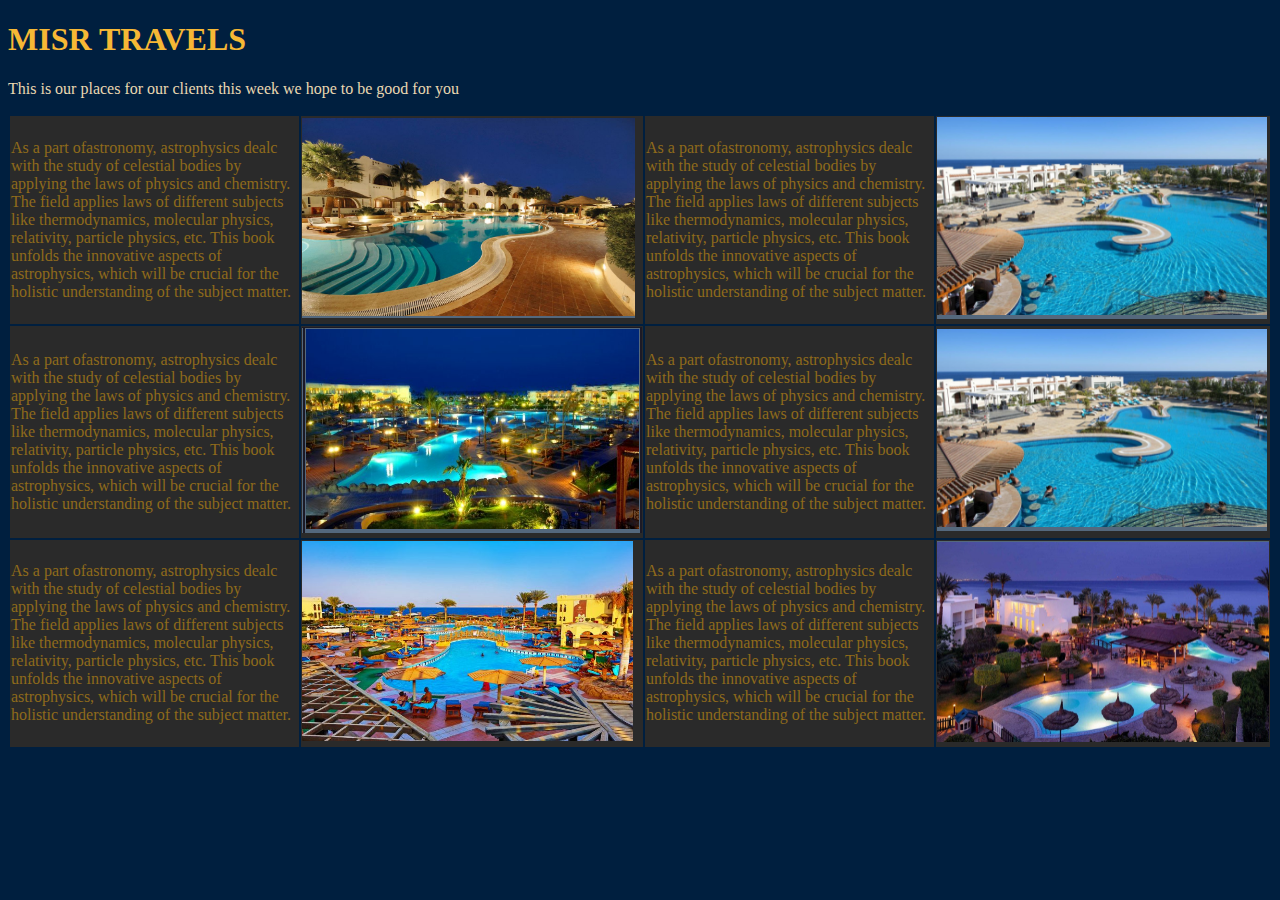
<file: 1st Assignment/index.html>
<!DOCTYPE html>
<html lang="en">

<head>
    <meta charset="UTF-8">
    <meta name="viewport" content="width=device-width, initial-scale=1.0">
    <title>1st Assignment</title>
</head>

<body style="background-color: #001F3F; color: #EAD8B1;">

    <h1 style=" color: #f6b835;">MISR TRAVELS</h1>
    <p>This is our places for our clients this week we hope to be good for you</p>
    <table >
        <tr style="background-color: #2a2a2a; color: #8f6a1b;">
            <td>
                As a part ofastronomy, astrophysics dealc with the
                study of celestial bodies by applying the laws of
                physics and chemistry. The field applies laws of
                different subjects like thermodynamics, molecular
                physics, relativity, particle physics, etc. This book
                unfolds the innovative aspects of astrophysics,
                which will be crucial for the holistic understanding
                of the subject matter.
            </td>
            <td>
                <img src="images/1st img.png" alt="astronomy image">
            </td>
            <td>
                As a part ofastronomy, astrophysics dealc with the
                study of celestial bodies by applying the laws of
                physics and chemistry. The field applies laws of
                different subjects like thermodynamics, molecular
                physics, relativity, particle physics, etc. This book
                unfolds the innovative aspects of astrophysics,
                which will be crucial for the holistic understanding
                of the subject matter.
            </td>
            <td>
                <img src="images/4th img.png" alt="astronomy image">
            </td>
        </tr>
        <tr style="background-color: #2a2a2a; color: #8f6a1b;">
            <td>
                As a part ofastronomy, astrophysics dealc with the
                study of celestial bodies by applying the laws of
                physics and chemistry. The field applies laws of
                different subjects like thermodynamics, molecular
                physics, relativity, particle physics, etc. This book
                unfolds the innovative aspects of astrophysics,
                which will be crucial for the holistic understanding
                of the subject matter.
            </td>
            <td>
                <img src="images/2nd img.png" alt="astronomy image">
            </td>
            <td>
                As a part ofastronomy, astrophysics dealc with the
                study of celestial bodies by applying the laws of
                physics and chemistry. The field applies laws of
                different subjects like thermodynamics, molecular
                physics, relativity, particle physics, etc. This book
                unfolds the innovative aspects of astrophysics,
                which will be crucial for the holistic understanding
                of the subject matter.
            </td>
            <td>
                <img src="images/4th img.png" alt="astronomy image">
            </td>
        </tr>
        <tr style="background-color: #2a2a2a; color: #8f6a1b;">
            <td>
                As a part ofastronomy, astrophysics dealc with the
                study of celestial bodies by applying the laws of
                physics and chemistry. The field applies laws of
                different subjects like thermodynamics, molecular
                physics, relativity, particle physics, etc. This book
                unfolds the innovative aspects of astrophysics,
                which will be crucial for the holistic understanding
                of the subject matter.
            </td>
            <td>
                <img src="images/3rd img.png" alt="astronomy image">
            </td>
            <td>
                As a part ofastronomy, astrophysics dealc with the
                study of celestial bodies by applying the laws of
                physics and chemistry. The field applies laws of
                different subjects like thermodynamics, molecular
                physics, relativity, particle physics, etc. This book
                unfolds the innovative aspects of astrophysics,
                which will be crucial for the holistic understanding
                of the subject matter.
            </td>
            <td>
                <img src="images/6th img.png" alt="astronomy image">
            </td>
        </tr>
    </table>

</body>

</html>
</file>
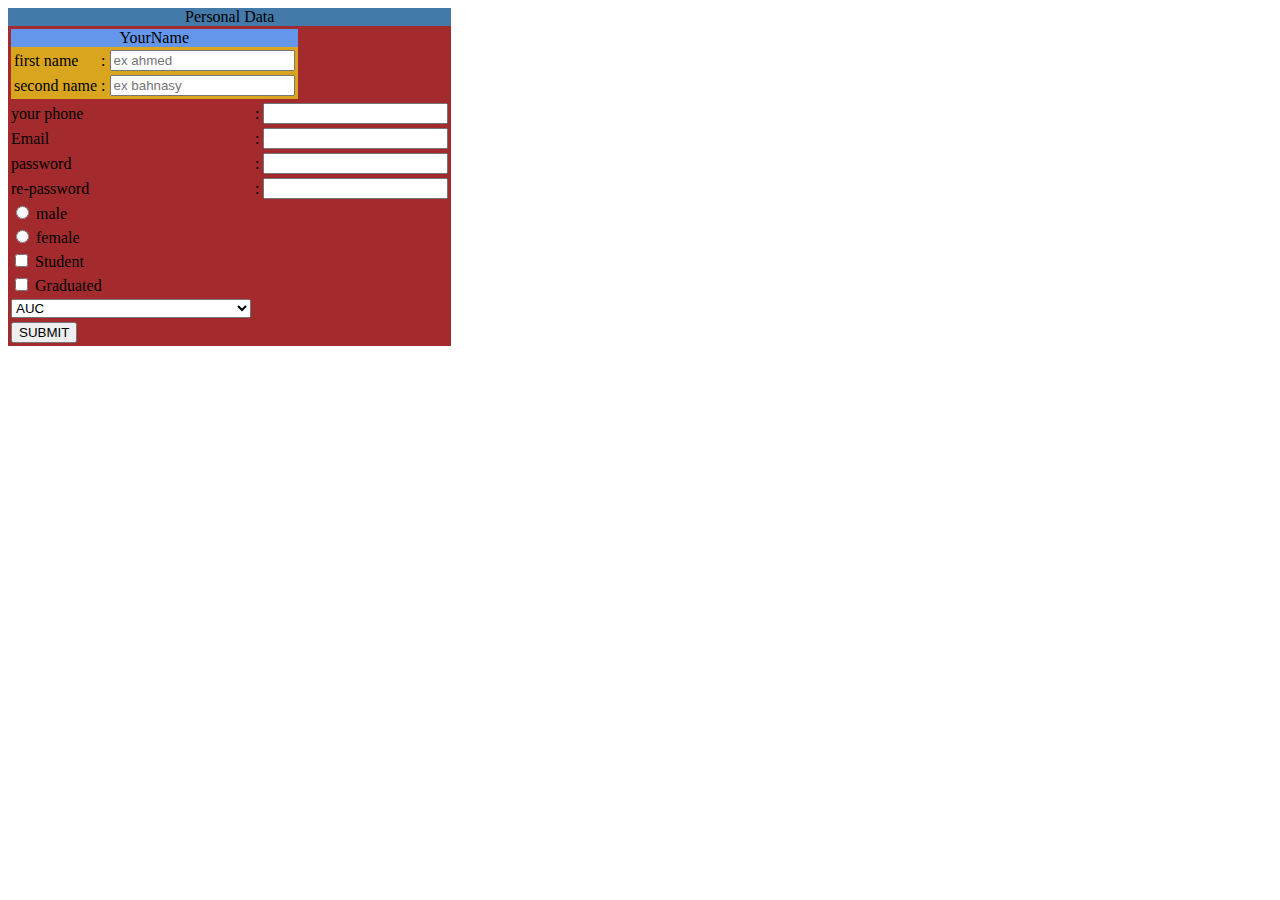
<file: 2nd Assignment/index.html>
<!DOCTYPE html>
<html lang="en">

<head>
    <meta charset="UTF-8">
    <meta name="viewport" content="width=device-width, initial-scale=1.0">
    <title>1st Assignment</title>
</head>

<body>
    <!-- Start First Table -->
    <table style="background-color: #a32b2d; ">
        <caption style="background-color: #437aa9; ">Personal Data</caption>
        <!-- Start 2nd Table -->
        <tr>
            <td colspan="3">
                <table style=" background-color: #d9a51e;">
                    <caption style="background-color: #6496ec;">YourName</caption>
                    <!-- First Name -->
                    <tr>
                        <td>
                            <label for=" fName">first name</label>
                        </td>
                        <td>
                            :
                        </td>
                        <td>
                            <input type="text" id="fName" name="fName" placeholder="ex ahmed">
                        </td>
                    </tr>
                    <!-- 2nd Name -->
                    <tr>
                        <td>
                            <label for="sName">second name</label>
                        </td>
                        <td>
                            :
                        </td>
                        <td>
                            <input type="text" id="sName" name="sName" placeholder="ex bahnasy">
                        </td>
                    </tr>
                </table>
            </td>
        </tr>

        </tr>
        <!-- End 2nd table -->




        <!-- Phone -->
        <tr>
            <td>
                <label for="num">your phone</label>
            </td>
            <td>
                :
            </td>
            <td>
                <input id="num" name="num" type="number">
            </td>
        </tr>



        <!-- Email -->
        <tr>
            <td>
                <label for="email">Email</label>
            </td>
            <td>
                :
            </td>
            <td>
                <input id="email" name="email" type="tel">
            </td>
        </tr>



        <!-- Password -->
        <tr>
            <td>
                <label for="password">password</label>
            </td>
            <td>
                :
            </td>
            <td>
                <input id="password" name="password" type="password">
            </td>
        </tr>



        <!-- Re-Password -->
        <tr>
            <td>
                <label for="rePassword">re-password</label>
            </td>
            <td>
                :
            </td>
            <td>
                <input id="rePassword" name="rePassword" type="password">
            </td>
        </tr>





        <!-- Gender -->
        <tr>
            <td>
                <input type="radio" name="gender" id="male" value="male">
                <label for="male">male</label>
            </td>
        </tr>

        <tr>
            <td>
                <input type="radio" name="gender" id="female" value="female">
                <label for="female">female</label>
            </td>
        </tr>





        <!-- Graduation Status -->
        <tr>
            <td>
                <input type="checkbox" name="gender" id="student" value="Student">
                <label for="student">Student</label>
            </td>
        </tr>

        <tr>
            <td>
                <input type="checkbox" name="gender" id="graduated" value="Graduated">
                <label for="graduated">Graduated</label>
            </td>
        </tr>





        <!-- University -->
        <tr>
            <td>
                <select name="University" id="University">

                    <optgroup label="Private University">
                        <option value="AUC">AUC</option>
                        <option value="GUC">GUC</option>
                    <optgroup label="Public University">
                        <option value="Cairo">Cairo</option>
                        <option value="Helwan">Helwan</option>
                        <option value="Alexandria">Alexandria</option>
                    <optgroup disabled label="National University">
                        <option disabled value="Alamein">Al Alamein International University</option>
                        <option disabled value="Galala">Galala University</option>
                    </optgroup>

                </select>
            </td>
        </tr>
        <!-- Submit Button -->

        <tr>
            <td>
                <button type="submit">SUBMIT</button>
            <td>
        </tr>
    </table>
    <!-- End First Table -->
</body>

</html>
</file>
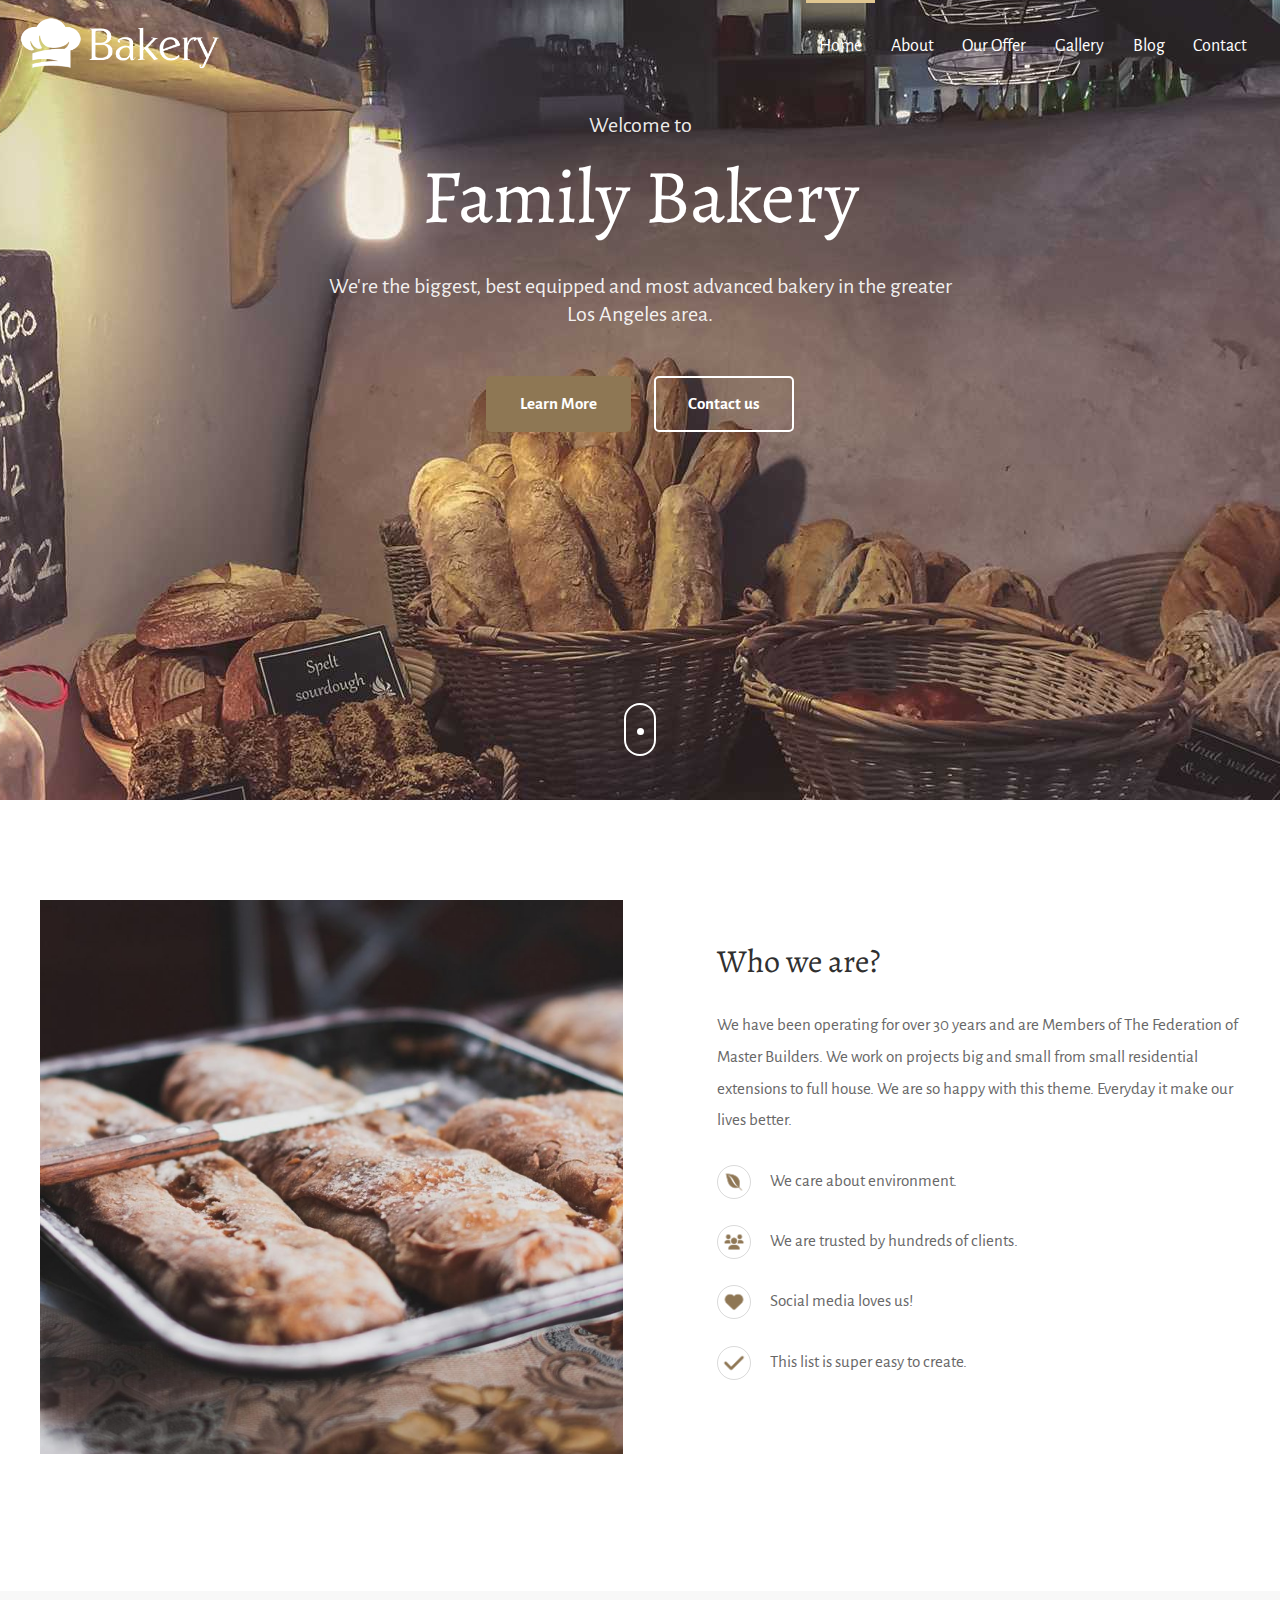
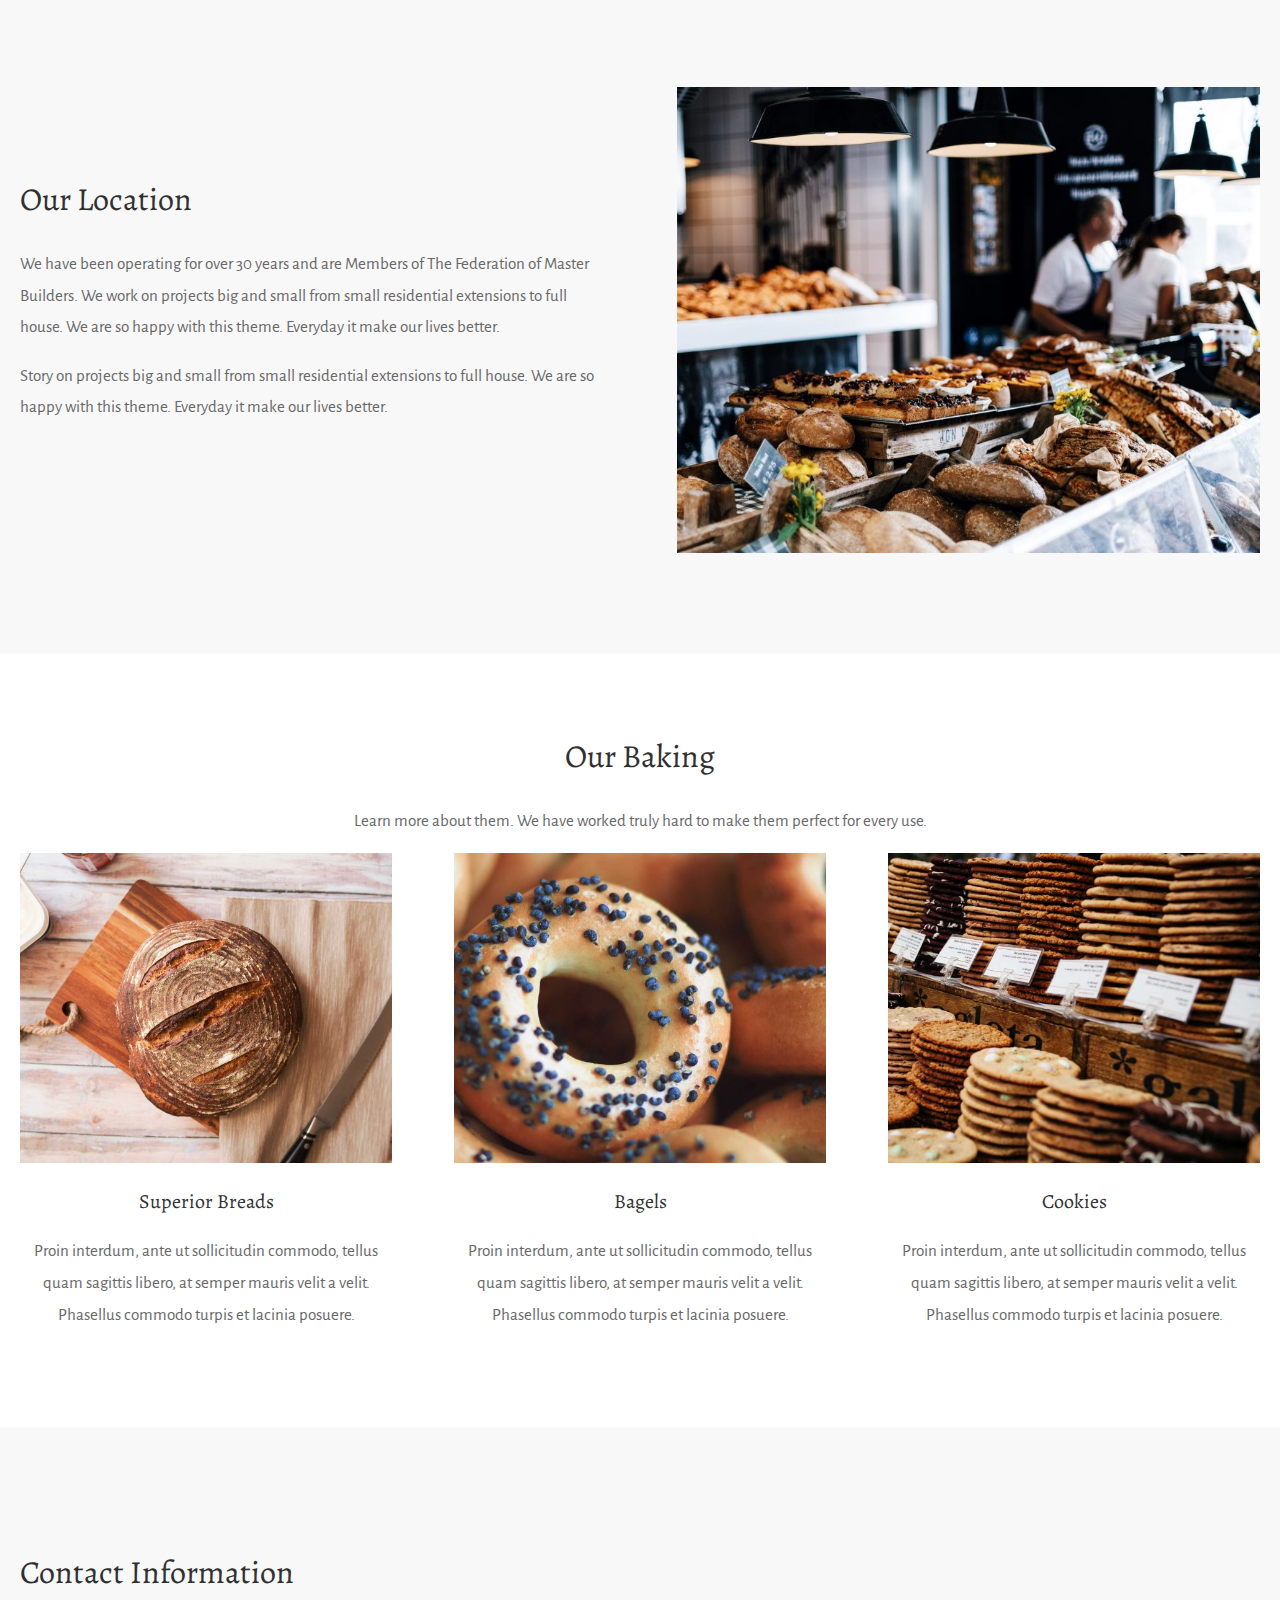
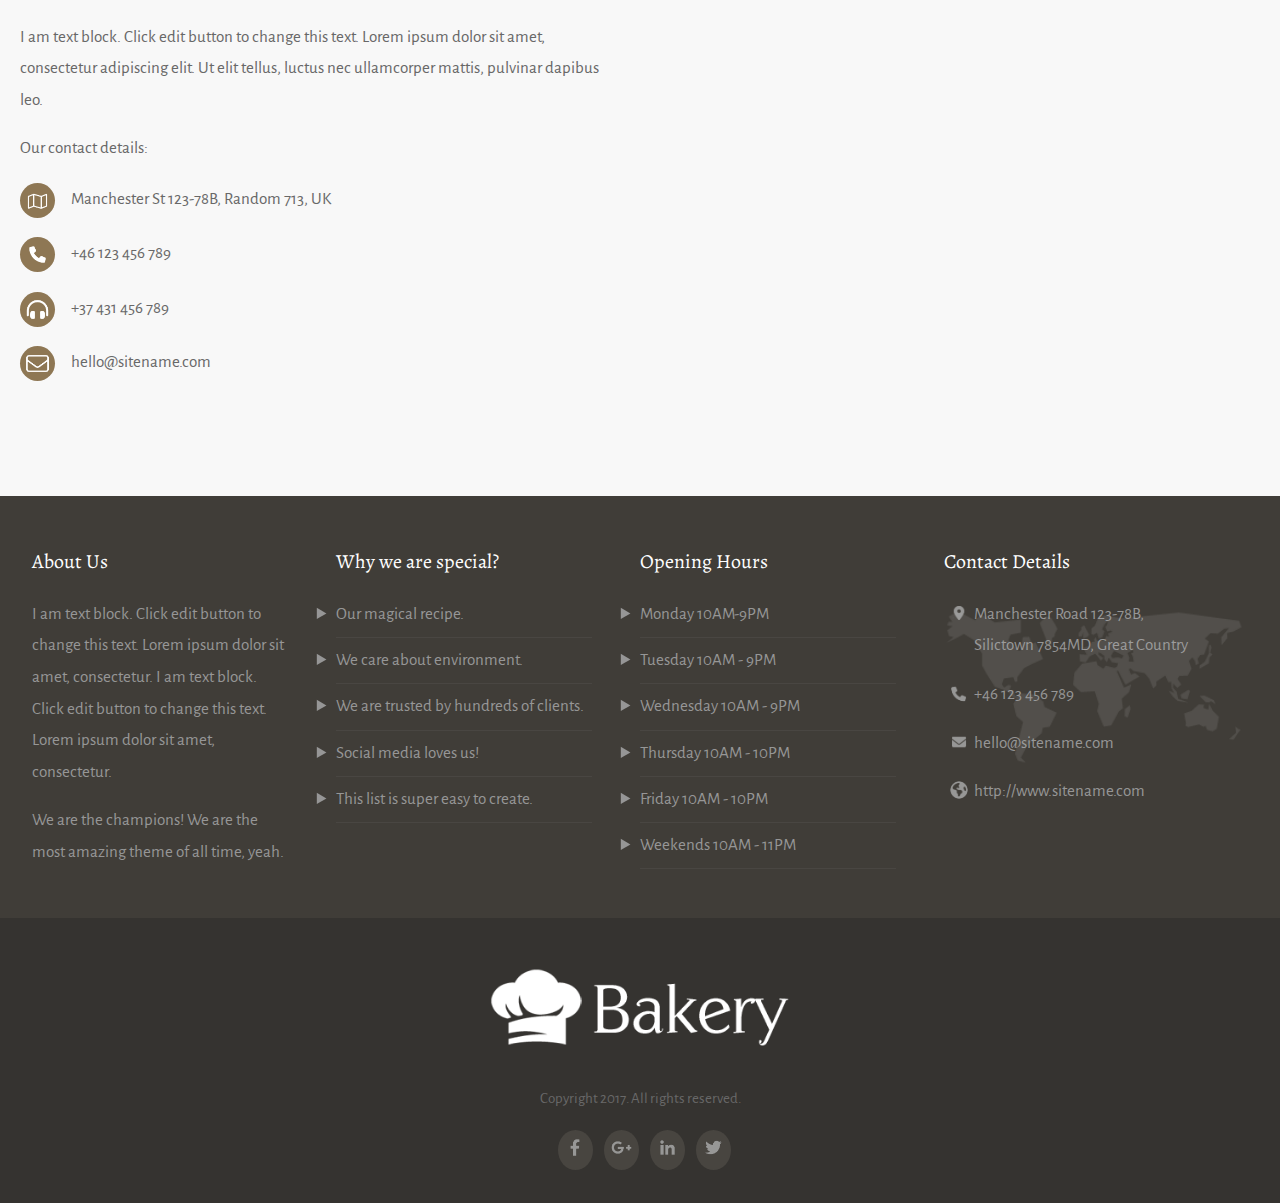
<file: 3rd Assignment/index.html>
<!DOCTYPE html>
<html lang="en">

<head>
    <meta charset="UTF-8">
    <meta name="viewport" content="width=device-width, initial-scale=1.0">

    <title>Engage Bakery</title>

    <!-- ---------------------------- Google Fonts ----------------------------- -->
    <link rel="preconnect" href="https://fonts.googleapis.com">
    <link rel="preconnect" href="https://fonts.gstatic.com" crossorigin>
    <link
        href="https://fonts.googleapis.com/css2?family=Alegreya+Sans:ital,wght@0,100;0,300;0,400;0,500;0,700;0,800;0,900;1,100;1,300;1,400;1,500;1,700;1,800;1,900&family=Alegreya:ital,wght@0,400..900;1,400..900&display=swap"
        rel="stylesheet">


    <!-- ---------------------------- Font Awesome ----------------------------- -->
    <!-- <script src='https://kit.fontawesome.com/a076d05399.js' crossorigin='anonymous'></script> -->


    <!-- ---------------------------- Main CSS file ---------------------------- -->
    <link rel="stylesheet" href="css/styles.css">
</head>

<body>

    <!-- ----------------------------------------------------------------------- -->
    <!--                         Start Hero Section                              -->
    <!-- ----------------------------------------------------------------------- -->
    <div class="hero">
        <div class="container">
            <div class="header">
                <div class="logo">
                    <img src="images/bakery-light-1.png" alt="Logo">
                </div>
                <nav>
                    <ul>
                        <li>
                            <a href="#" class="active">Home</a>
                        </li>
                        <li>
                            <a href="#">About</a>
                        </li>
                        <li>
                            <a href="#">Our Offer</a>
                        </li>
                        <li>
                            <a href="#">Gallery</a>
                        </li>
                        <li>
                            <a href="#">Blog</a>
                        </li>
                        <li>
                            <a href="#">Contact</a>
                        </li>
                    </ul>
                </nav>
                <div class="clear"></div>
            </div>


            <div class="hero-content">
                <p>Welcome to</p>
                <h1>Family Bakery</h1>
                <p>
                    We're the biggest, best equipped and most advanced bakery in the greater Los Angeles area.
                </p>

                <div class="hero-cta">
                    <a class="btn more-btn" href="#">Learn More</a>
                    <a class="btn contact-btn" href="#">Contact us</a>
                </div>

            </div>

            <div class="scroll-btn">
                <a class="scroll" href="#">
                    <span class="dot-shape"></span>
                </a>
            </div>
        </div>
    </div>
    <!-- ----------------------------------------------------------------------- -->
    <!--                           Start About Section                           -->
    <!-- ----------------------------------------------------------------------- -->
    <section class="container about">
        <div class="about-img">
            <img src="images/alexandru-stavrica.jpg" alt="alexandru stavrica">
        </div>
        <div class="about-content">
            <h2>Who we are?</h2>
            <p class="about-section-p">
                We have been operating for over 30 years and are Members of The Federation of Master Builders. We
                work
                on projects big and small from small residential extensions to full house. We are so happy with this
                theme. Everyday it make our lives better.
            </p>

            <div class="about-list-item">
                <div class="img-container">
                    <img src="images/Icons/leaf.png" alt="leaf icon">
                </div>
                <p>
                    We care about environment.
                </p>
            </div>
            <div class="about-list-item">
                <div class="img-container">
                    <img src="images/Icons/people.png" alt="leaf icon">
                </div>
                <p>
                    We are trusted by hundreds of clients.

                </p>
            </div>
            <div class="about-list-item">
                <div class="img-container">
                    <img src="images/Icons/heart.png" alt="leaf icon">
                </div>
                <p>
                    Social media loves us!

                </p>
            </div>
            <div class="about-list-item">
                <div class="img-container">
                    <img src="images/Icons/check.png" alt="leaf icon">
                </div>
                <p>
                    This list is super easy to create.
                </p>
            </div>
            <div class="clear"></div>
        </div>
    </section>
    <!-- ----------------------------------------------------------------------- -->
    <!--                         Start Location Section                          -->
    <!-- ----------------------------------------------------------------------- -->
    <div class="section-bg-color">
        <section class="container location">
            <div class="img-container">
                <img src="images/full-2.jpg" alt="store">
            </div>
            <div class="location-content">
                <h2>Our Location</h2>
                <p>
                    We have been operating for over 30 years and are Members of The Federation of Master Builders.
                    We
                    work
                    on projects big and small from small residential extensions to full house. We are so happy with
                    this
                    theme. Everyday it make our lives better.
                </p>
                <p>
                    Story on projects big and small from small residential extensions to full house. We are so happy
                    with
                    this theme. Everyday it make our lives better.
                </p>
            </div>
            <div class="clear"></div>
        </section>
    </div>
    <!-- ----------------------------------------------------------------------- -->
    <!--                          Start Baking Section                           -->
    <!-- ----------------------------------------------------------------------- -->
    <section class="container baking">
        <header>
            <h2>Our Baking</h2>
            <p>
                Learn more about them. We have worked truly hard to make them perfect for every use.
            </p>
        </header>
        <div class="cards">
            <div class="card">
                <img src="images/ben-garratt.jpg" alt="ben garratt">
                <h3>Superior Breads</h3>
                <p>
                    Proin interdum, ante ut sollicitudin commodo, tellus quam sagittis libero, at semper mauris
                    velit a velit. Phasellus commodo turpis et lacinia posuere.
                </p>
            </div>
            <div class="card middle-card">
                <img src="images/stas-ovsky.jpg" alt="stas ovsky">
                <h3>Bagels</h3>
                <p>
                    Proin interdum, ante ut sollicitudin commodo, tellus quam sagittis libero, at semper mauris
                    velit a velit. Phasellus commodo turpis et lacinia posuere.
                </p>
            </div>
            <div class="card">
                <img src="images/clem-onojeghuo.jpg" alt="clem onojeghuo">
                <h3>Cookies</h3>
                <p>
                    Proin interdum, ante ut sollicitudin commodo, tellus quam sagittis libero, at semper mauris
                    velit a velit. Phasellus commodo turpis et lacinia posuere.
                </p>
            </div>
            <div class="clear"></div>
        </div>
    </section>

    <!-- ----------------------------------------------------------------------- -->
    <!--                          Start Contact Section                          -->
    <!-- ----------------------------------------------------------------------- -->
    <div class="section-bg-color">
        <div class="contact container">
            <div class="container">




                <div class="contact-info">
                    <h2>Contact Information</h2>
                    <p>
                        I am text block. Click edit button to change this text. Lorem ipsum dolor sit amet, consectetur
                        adipiscing elit. Ut elit tellus, luctus nec ullamcorper mattis, pulvinar dapibus leo.
                    </p>
                    <p>
                        Our contact details:
                    </p>
                    <div class="list">
                        <div class="list-item">
                            <div class="img-container">
                                <img src="images/Icons/map.png" alt="phone icon">
                            </div>
                            <p>
                                Manchester St 123-78B, Random 713, UK
                            </p>
                            <div class="clear"></div>
                        </div>
                        <div class="list-item">
                            <div class="img-container">
                                <img src="images/Icons/phone.png" alt="phone icon">
                            </div>
                            <p>
                                +46 123 456 789
                            </p>
                            <div class="clear"></div>
                        </div>
                        <div class="list-item">
                            <div class="img-container">
                                <img src="images/Icons/headphone.png" alt="phone icon">
                            </div>
                            <p>
                                +37 431 456 789
                            </p>
                            <div class="clear"></div>
                        </div>
                        <div class="list-item">
                            <div class="img-container">
                                <img src="images/Icons/email.png" alt="phone icon">
                            </div>
                            <p>
                                hello@sitename.com
                            </p>
                            <div class="clear"></div>
                        </div>
                    </div>
                </div>
                <div class="map-container">
                    <iframe src="https://www.google.com/maps/embed?pb=YOUR_EMBED_LINK_HERE" width="600" height="450"
                        style="border:0;" allowfullscreen="" loading="lazy" referrerpolicy="no-referrer-when-downgrade">
                    </iframe>
                </div>
                <div class="clear"></div>

            </div>
        </div>
    </div>
    <!-- ----------------------------------------------------------------------- -->
    <!--                              Start Footer                               -->
    <!-- ----------------------------------------------------------------------- -->
    <footer class="footer">


        <div class="footer-cards container">

            <div class="card footer-about">
                <h3>About Us</h3>
                <p>
                    I am text block. Click edit button to change this text. Lorem ipsum dolor sit amet,
                    consectetur.
                    I am text block. Click edit button to change this text. Lorem ipsum dolor sit amet,
                    consectetur.
                </p>
                <p>
                    We are the champions! We are the most amazing theme of all time, yeah.
                </p>
            </div>

            <div class="card footer-special">
                <h3>Why we are special?</h3>
                <ul class="footer-list">
                    <li>
                        Our magical recipe.
                    </li>
                    <li>
                        We care about environment.
                    </li>
                    <li>
                        We are trusted by hundreds of clients.
                    </li>
                    <li>
                        Social media loves us!
                    </li>
                    <li>
                        This list is super easy to create.
                    </li>
                </ul>
            </div>

            <div class="card footer-hours">
                <h3>Opening Hours</h3>
                <ul class="footer-list">
                    <li>
                        Monday 10AM-9PM
                    </li>
                    <li>
                        Tuesday 10AM - 9PM

                    </li>
                    <li>
                        Wednesday 10AM - 9PM
                    </li>
                    <li>
                        Thursday 10AM - 10PM
                    </li>
                    <li>
                        Friday 10AM - 10PM
                    </li>
                    <li>
                        Weekends 10AM - 11PM
                    </li>
                </ul>
            </div>
            <div class="card footer-contact">
                <h3>Contact Details</h3>
                <div class="f-contact-li">
                    <div class="img-container">
                        <img src="images/Icons/location.png" alt="earth icon">
                    </div>
                    <p>
                        Manchester Road 123-78B, Silictown 7854MD, Great Country

                    </p>
                </div>
                <div class="f-contact-li">
                    <div class="img-container">
                        <img src="images/Icons/phone-gray.png" alt="earth icon">
                    </div>
                    <p>
                        +46 123 456 789
                    </p>
                </div>
                <div class="f-contact-li">
                    <div class="img-container">
                        <img src="images/Icons/email-solid.png" alt="earth icon">
                    </div>
                    <p>
                        hello@sitename.com
                    </p>
                </div>
                <div class="f-contact-li">
                    <div class="img-container">
                        <img src="images/Icons/earth.png" alt="earth icon">
                    </div>
                    <p>
                        http://www.sitename.com
                    </p>
                    <div class="clear"></div>
                </div>
            </div>


        </div>


        <div class="bottom-footer">
            <div class="footer-content">
                <div class="logo">
                    <img src="images/bakery-light-1.png" alt="logo">
                </div>
                <p>
                    Copyright 2017. All rights reserved.

                </p>
                <ul>
                    <li class="facebook">
                        <img src="images/Icons/facebook.png" alt="facebook icon">
                    </li>
                    <li class="google">
                        <img src="images/Icons/google.png" alt="facebook icon">
                    </li>
                    <li class="linkedin">
                        <img src="images/Icons/linkedin.png" alt="facebook icon">
                    </li>
                    <li class="twitter">
                        <img src="images/Icons/twitter.png" alt="facebook icon">
                    </li>
                </ul>
            </div>
        </div>
    </footer>
</body>

</html>
</file>
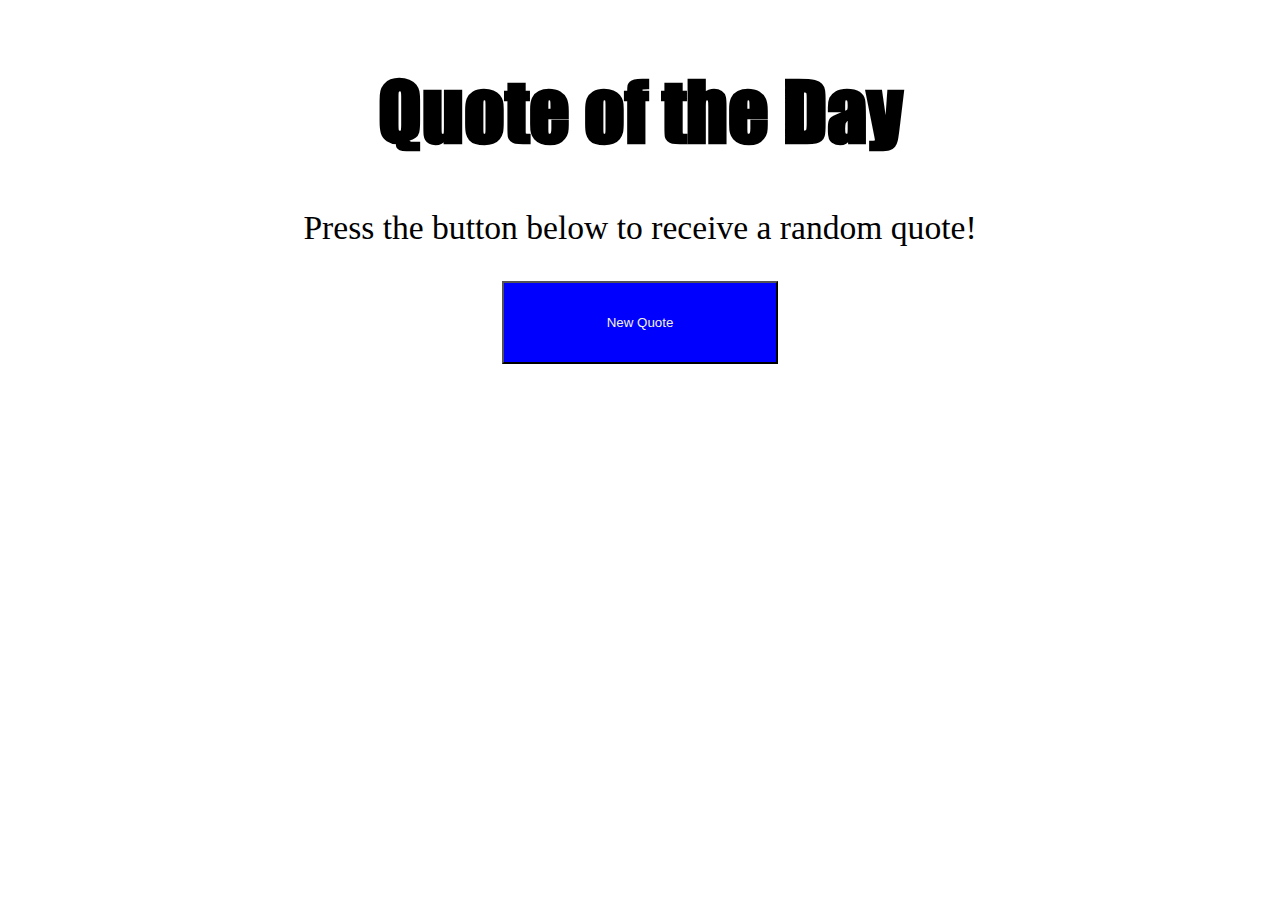
<file: 9th-assignment/index.html>
<!DOCTYPE html>
<html lang="en">

<head>
    <meta charset="UTF-8">
    <meta name="viewport" content="width=device-width, initial-scale=1.0">

    <title>Quote App</title>

    <link rel="stylesheet" href="css/style.css">
</head>

<body>

    <main>
        <h1>
            Quote of the Day
        </h1>
        <p>
            Press the button below to receive a random quote!
        </p>
        <button id="quote-button">
            New Quote
        </button>
        <div id="quote-container">
            <!-- Generate By JS -->
        </div>
        <div id="author-container">
            <!-- Generate By JS -->
        </div>
    </main>

    <script src="js/index.js"></script>
</body>

</html>
</file>
<file: 3rd Assignment/css/styles.css>
body {
    margin: 0;
    padding: 0;
    /* font-family: "Alegreya", serif; */
    font-family: "Alegreya Sans", sans-serif;
    font-size: 17px;
    color: #686868;
}

/* -------------------------------------------------------------------------- */
/*                             Start General Tags                             */
/* -------------------------------------------------------------------------- */

h1,
h2,
h3,
h4,
h5,
h6 {
    color: #303030;
    line-height: 1.38em;
    font-weight: 400;
    font-family: "Alegreya", serif;
}

h2 {
    font-size: 32px;
}

p {
    font-family: "Alegreya Sans";
    line-height: 1.86em;
    font-size: 17px;
}

img {
    width: 100%;
}

.container {
    max-width: 1240px;
    margin-inline: auto;
}

.about,
.location,
.baking,
.contact {
    margin-block: 5rem;
}

.section-bg-color {
    background-color: #f8f8f8;
    padding-block: 1rem;
}

.clear {
    clear: both;
}

/* -------------------------------------------------------------------------- */
/*                             Start Hero Section                             */
/* -------------------------------------------------------------------------- */

.hero {
    background-image: url(../images/drew-coffman-1872.jpg);
    background-position: center center;
    background-repeat: no-repeat;

    text-align: center;
    /* padding: 6rem; */
    color: #fff;
    height: 800px;
}

.hero .header .logo {
    padding-top: 1rem;
    width: 200px;
    float: left;
}

.hero nav {
    float: right;
}

.hero nav ul {
    list-style: none;
    margin: 0;
}

.hero nav ul li {
    display: inline-block;
}

.hero nav ul li a {
    text-decoration: none;
    color: #fff;
    /* color: #e0dcd2; */
    display: inline-block;
    font-size: 18px;
    padding: 2rem 0.8rem;
}

.hero nav .active {
    border-top: 3px solid #e0c690;
}

.hero nav a:hover {
    color: #e0c690;
}

.hero .hero-content h1 {
    color: #fff;
    font-size: 76px;
    margin-top: 0;
    margin-bottom: 0;
}

.hero .hero-content p {
    color: rgba(255, 255, 255, 0.92);
    margin-bottom: 5px;
    font-size: 22px;
    line-height: 1.8rem;
    max-width: 650px;
    margin-inline: auto;
}

.hero .btn {
    padding: 1rem 2rem;
    margin: 2.6rem 0.6rem;
    border: 2px solid #fff;
    display: inline-block;
    color: #fff;
    text-decoration: none;
    border-radius: 5px;
    font-weight: bold;
    margin-bottom: 18rem;
}

.hero .more-btn {
    background-color: #8e7754;
    border-color: transparent;
}

.hero .btn:hover {
    color: #000;
    background-color: #fff;
}

.hero .scroll {
    border: 2px solid #fff;
    padding: 1rem 0.65rem;
    border-radius: 1rem;
    width: 1px;
    height: 1px;
    bottom: 0;
}

.hero .dot-shape {
    display: inline-block;
    background-color: #fff;
    width: 7px;
    height: 7px;
    border-radius: 50%;
    margin-inline: auto;
    position: relative;
    animation-name: scroll;
    animation-duration: 1.6s;
    animation-iteration-count: infinite;
}

@keyframes scroll {
    from {
        top: -20px;
        opacity: 1;
    }
    to {
        top: 10px;
        opacity: 0;
    }
}

/* -------------------------------------------------------------------------- */
/*                                 Start About                                */
/* -------------------------------------------------------------------------- */

.about .about-img {
    float: left;
    width: 47%;
    padding: 20px;
    margin-right: 6%;
}

.about .about-content {
    font-family: "Alegreya";
    padding-block: 2rem;
}

.about .about-list-item {
    margin-top: 1.8rem;
}

.about .about-list-item .img-container {
    float: left;
    width: 2.5rem;
    margin-right: 0.8rem;
}

.about .about-list-item img {
    width: 2rem;
    border: 1px solid rgba(0, 0, 0, 0.15);
    border-radius: 50%;
}

/* -------------------------------------------------------------------------- */
/*                           Start Location Section                           */
/* -------------------------------------------------------------------------- */

.location .img-container {
    float: right;
    width: 47%;
    margin-left: 6%;
}

.location .location-content {
    padding-block: 4rem;
}

/* -------------------------------------------------------------------------- */
/*                            Start Baking Section                            */
/* -------------------------------------------------------------------------- */

.baking {
    text-align: center;
}

.baking .cards .middle-card {
    margin-inline: 5%;
}

.baking .cards .card {
    width: 30%;
    float: left;
}

/* -------------------------------------------------------------------------- */
/*                            Start Contact Section                           */
/* -------------------------------------------------------------------------- */

.contact .contact-info {
    float: left;
    width: 47%;
}

.contact .list-item {
    margin-block: 1.2rem;
}

.contact .list-item .img-container {
    float: left;
    background-color: #8e7754;
    border-radius: 50%;
    width: 35px;
    height: 35px;
    margin-right: 1rem;
}

.contact .list-item p {
    display: inline;
}

.contact .map-container {
    float: right;
    width: 47%;
}

/* -------------------------------------------------------------------------- */
/*                            Start Footer Section                            */
/* -------------------------------------------------------------------------- */

.footer {
    background: #403d38;
}

.footer-cards {
    overflow: auto;
    background: #403d38;
    color: #969696;
    padding: 2rem;
    position: relative;
}

.footer h3 {
    color: #fff;
    margin-bottom: 1.4rem;
}

.footer .cards {
}

.footer .card {
    box-sizing: border-box;
    float: left;
    width: 25%;
    padding-right: 3rem;
}

/* .footer .footer-about,
.footer .footer-special,
.footer .footer-hours {
    margin-right: 3%;
} */

.footer .footer-list {
    list-style-type: disclosure-closed;
    padding-left: 0;

    /* padding-left: 0; */
}

/* .footer .footer-list li::marker {
    content: url("../images/Icons/arrow.png");
    width: 10px;
    height: 10px;
    display: block;
    font-size: 20px;
    padding-inline-start: 1ch;
} */

.footer .footer-list li {
    border-bottom: 1px solid rgba(255, 255, 255, 0.05);
    margin-bottom: 6px;
    padding-bottom: 7px;
    line-height: 1.9;
    /* letter-spacing: 1.4px; */
}

.footer .footer-contact {
    position: relative;
}

.footer .footer-contact::before {
    content: " ";
    display: block;
    position: absolute;
    left: 0;
    top: 0;
    width: 100%;
    height: 100%;
    opacity: 0.3;
    background-image: url("../images/contact-details-map.png");
    background-repeat: no-repeat;
    background-position: 50% 60%;
    background-size: contain;
}

.footer .f-contact-li .img-container {
    width: 30px;
    float: left;
}

/* --------------------------- Start Bottom Footer -------------------------- */

.footer .bottom-footer {
    background-color: #353330;
    text-align: center;
    width: 100%;
    padding-block: 1rem;
}

.footer .bottom-footer p {
    font-size: 15px;
}

.footer .bottom-footer .logo {
    margin: 2rem auto;
    width: 300px;
}

.footer .bottom-footer ul {
    list-style-type: none;
    padding: 0;
}

.footer .bottom-footer li {
    display: inline-block;
    width: 35px;
    background-color: #484540;
    border-radius: 50%;
    margin-left: 8px;
    cursor: pointer;
}

.footer .bottom-footer .facebook:hover {
    background-color: #3b5998;
}
.footer .bottom-footer .google:hover {
    background-color: #dd4b39;
}
.footer .bottom-footer .linkedin:hover {
    background-color: #007bb5;
}
.footer .bottom-footer .twitter:hover {
    background-color: #00aced;
}
</file>
<file: 9th-assignment/css/style.css>
@font-face {
    font-family: "impact";
    src: url("fonts/impact.ttf") format("truetype");
    font-weight: normal;
    font-style: normal;
}

main {
    display: flex;
    flex-direction: column;
    justify-content: center;
    align-items: center;
}

h1 {
    font-weight: 900;
    font-size: 5rem;
    font-family: Impact, "Arial Narrow Bold", sans-serif;
    margin-bottom: 1rem;
}

p {
    font-size: 2.1rem;
}

button {
    color: #f3f3e0;
    background-color: #0000ff;
    padding: 2rem 6.4rem;
    margin-bottom: 1rem;
}

button:hover {
    color: #fff;
    background-color: #008000;
    padding: 2rem 6.4rem;
    margin-bottom: 1rem;
}

#quote-container,
#author-container {
    margin: 1rem;
    font-size: 2.1rem;
    text-align: center;
}
</file>
